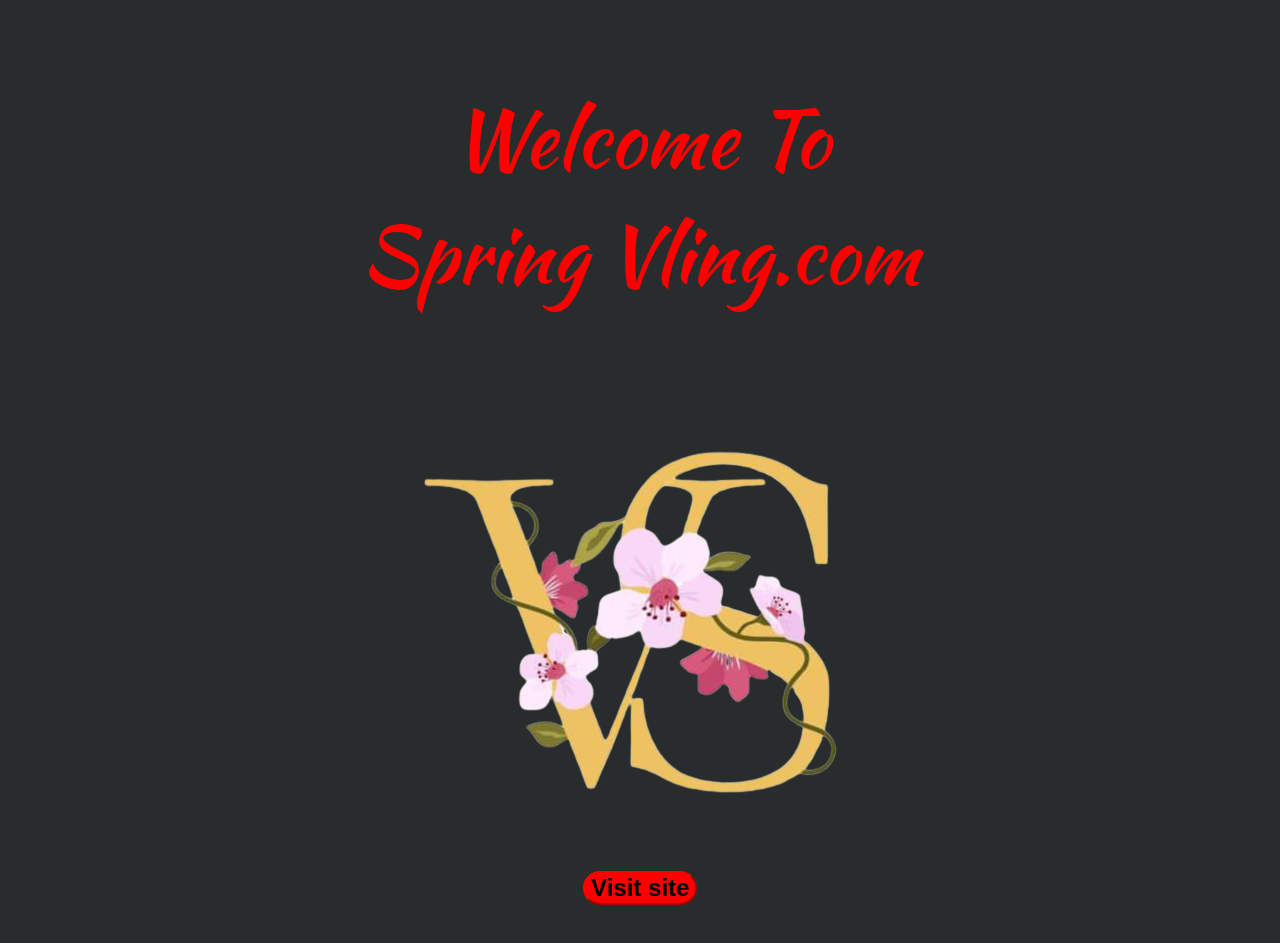
<file: index.html>
<!DOCTYPE html>
<html lang="en">
<head>
    <meta charset="UTF-8">
    <meta name="viewport" content="width=device-width, initial-scale=1.0">
    <title>Spring Vling</title>
    <link rel="preconnect" href="https://fonts.googleapis.com">
    <link rel="preconnect" href="https://fonts.gstatic.com" crossorigin>
    <link href="https://fonts.googleapis.com/css2?family=Kaushan+Script&display=swap" rel="stylesheet">
    <link rel="preconnect" href="https://fonts.googleapis.com">
    <link rel="stylesheet" href="style.css">
    <style>
        body{
            font-family: 'Kaushan Script', cursive;
        }
        .home{
            color: red;
            text-align: center;
            margin: 20%;
            margin-top: 2%;
            margin-bottom: 3%;

        }

        .name{
            font-size: 80px;
        }

        .page{
            background-color: red;
            border-radius: 20cap;
            font-size: 24px;
            border-color: red;

        }


    </style>
</head>
<body>
    <div class="home">
        <p class="name">Welcome To <br>Spring Vling.com</p>
        <img class="img" src="dark-logo.png" alt="">
        <br>
        <button id="page" class="page"><b>Visit site</b></button>

    </div>
</body>
<script>
    var home= document.getElementById("page");

    home.addEventListener("click",function(){
     window.open("home.html");
    });
</script>
</html>
</file>
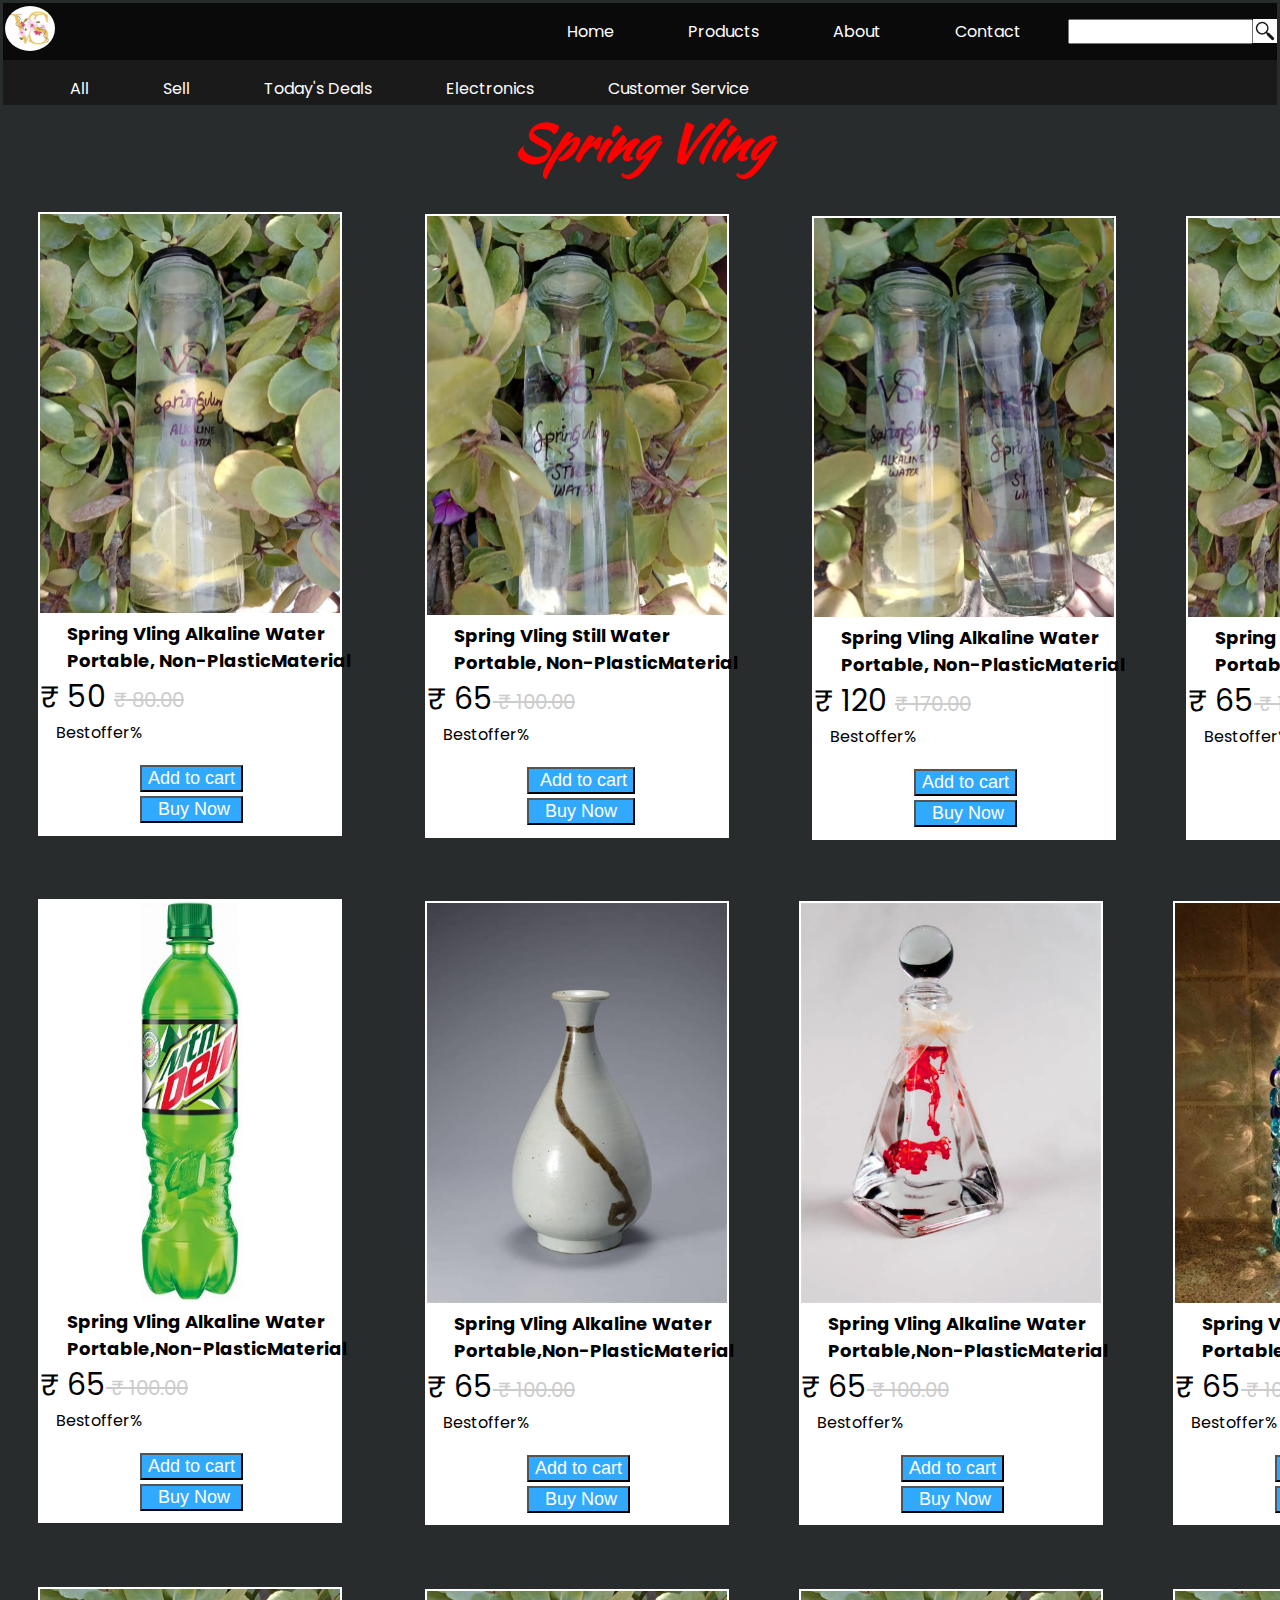
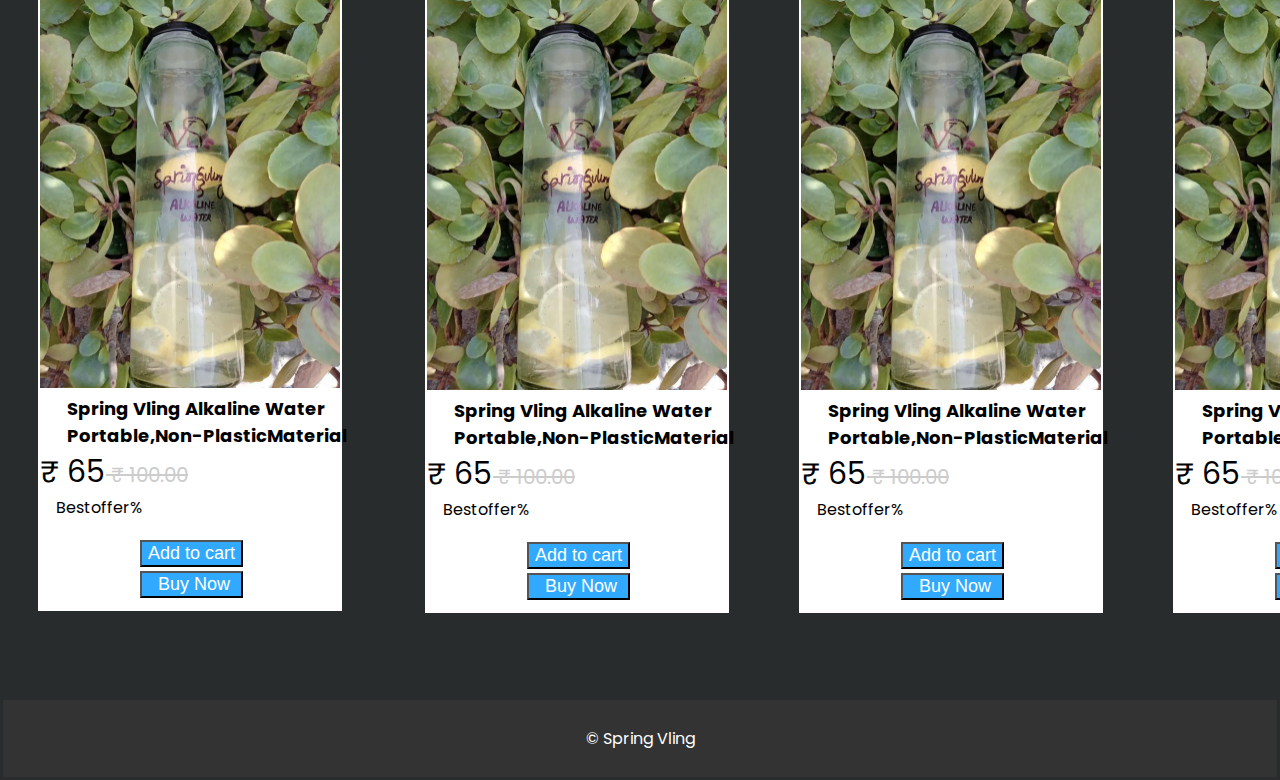
<file: home.html>
<!DOCTYPE html>
<html lang="en">

<head>
    <meta charset="UTF-8">
    <meta name="viewport" content="width=device-width, initial-scale=1.0">
    <link rel="preconnect" href="https://fonts.googleapis.com">
    <link rel="preconnect" href="https://fonts.gstatic.com" crossorigin>
    <link href="https://fonts.googleapis.com/css2?family=Kaushan+Script&display=swap" rel="stylesheet">
    <link rel="preconnect" href="https://fonts.googleapis.com">
    <link rel="preconnect" href="https://fonts.gstatic.com" crossorigin>
    <link href="https://fonts.googleapis.com/css2?family=Playfair+Display+SC:ital@1&display=swap" rel="stylesheet">
    <link rel="preconnect" href="https://fonts.googleapis.com">
    <link rel="preconnect" href="https://fonts.gstatic.com" crossorigin>
    <link
        href="https://fonts.googleapis.com/css2?family=Playfair+Display+SC:ital@1&family=Poppins:wght@300&display=swap"
        rel="stylesheet">
    <link rel="preconnect" href="https://fonts.googleapis.com">
    <link rel="preconnect" href="https://fonts.gstatic.com" crossorigin>
    <link
        href="https://fonts.googleapis.com/css2?family=Nunito+Sans:opsz@6..12&family=Playfair+Display+SC:ital@1&family=Poppins:wght@300&display=swap"
        rel="stylesheet">
    <link rel="stylesheet" href="style.css">
    <title>Spring Vling</title>
</head>

<body>
    <header>
        <nav>
            <div class="logo-img"><img class="logo" src="logo.jpeg" alt=""></div>
            <ul>
                <li><a class="aa" href="#">Home</a></li>
                <li><a class="aa" href="#">Products</a></li>
                <li><a class="aa" href="#">About</a></li>
                <li><a class="aa" href="#">Contact</a></li>
                <input type="text">
                <img class="search" src="search.jpg" alt="">
            </ul>
        </nav>
    </header>
    <main>
        <div class="all-items">
            <nav>
                <ul>
                    <li><a href="#">All</a></li>
                    <li><a href="#">Sell</a></li>
                    <li><a href="#">Today's Deals</a></li>
                    <li><a href="#">Electronics</a></li>
                    <li><a href="#">Customer Service</a></li>
                </ul>
            </nav>

        </div>
        <h1><b>Spring Vling</b></h1>
        <div class="margin">
            <div class="div-row">
                <div class="box">
                    <div>
                        <img height="399.5px" src="bollte.jpg" alt="bottle" class="img-img">
                    </div>
                    <div class="text-img">
                        <a class="a" href="item1.html"><b>Spring Vling Alkaline Water </b></a>
                        <br>
                        <a href="item1.html" class="a"><b> Portable, Non-PlasticMaterial</b></a>
                        <div class="div-price">
                            <p class="real-price"><span>₹ 50 </span><span class="price"> ₹ 80.00</span></p>
                        </div>
                        <p>&nbsp;&nbsp;&nbsp;&nbsp;Bestoffer%</p>
                        <button class="cart" >Add to cart</button>
                        <a class="buta" href="item1.html"><button class="cart">&nbsp;&nbsp;Buy Now&nbsp;</button></a>
                        <br>
                        <p></p>
                    </div>
                </div>
            </div>
            <div class="margin">
                <div class="div-row">
                    <div class="box">
                        <div>
                            <img height="399.5px" src="4.jpg" alt="bottle" class="img-img">
                        </div>
                        <div class="text-img">
                            <a class="a" href="item1.html"><b>Spring Vling Still Water </b></a>
                            <br>
                            <a href="item1.html" class="a"><b> Portable, Non-PlasticMaterial</b></a>
                            <div class="div-price">
                                <p class="real-price"><span>₹ 65</span><span class="price"> ₹ 100.00</span></p>
                            </div>
                            <p>&nbsp;&nbsp;&nbsp;&nbsp;Bestoffer%</p>
                            <button class="cart" id="cart">&nbsp;Add to cart</button>
                            <br>
                            <button class="cart">&nbsp;&nbsp;Buy Now&nbsp;&nbsp;</button>
                            <br>
                            <p></p>
                        </div>
                    </div>
                </div>

                <div class="margin">
                    <div class="div-row">
                        <div class="box">
                            <div>
                                <img height="399.5px" src="combo.jpg" alt="bottle" class="img-img">
                            </div>
                            <div class="text-img">
                                <a class="a" href="item1.html"><b>Spring Vling Alkaline Water </b></a>
                                <br>
                                <a href="item1.html" class="a"><b> Portable, Non-PlasticMaterial</b></a>
                                <div class="div-price">
                                    <p class="real-price"><span>₹ 120 </span><span class="price"> ₹ 170.00</span></p>
                                </div>
                                <p>&nbsp;&nbsp;&nbsp;&nbsp;Bestoffer%</p>
                                <button class="cart" id="cart">Add to cart</button>
                                <br>
                                <button class="cart">&nbsp;&nbsp;Buy Now&nbsp;</button>
                                <p></p>
                            </div>
                        </div>
                    </div>
                </div>
                <div class="margin">
                    <div class="div-row">
                        <div class="box">
                            <div>
                                <img height="399.5px" src="bollte.jpg" alt="bottle" class="img-img">
                            </div>
                            <div class="text-img">
                                <a class="a" href="item1.html"><b>Spring Vling Alkaline Water </b></a>
                                <br>
                                <a href="item1.html" class="a"><b> Portable,Non-PlasticMaterial</b></a>
                                <div class="div-price">
                                    <p class="real-price"><span>₹ 65</span><span class="price"> ₹ 100.00</span></p>
                                </div>
                                <p>&nbsp;&nbsp;&nbsp;&nbsp;Bestoffer%</p>
                                <button class="cart" id="cart">Add to cart</button>
                                <a class="buta" href="item1.html"><button class="cart">&nbsp;&nbsp;Buy Now&nbsp;</button></a>
                                <br>
                                <p></p>
                            </div>
                        </div>
                    </div>
                    <!-- item block -->
                    <div class="margin">
                        <div class="div-row">
                            <div class="box">
                                <div>
                                    <img height="399.5px" src="bollte.jpg" alt="bottle" class="img-img">
                                </div>
                                <div class="text-img">
                                    <a class="a" href="item1.html"><b>Spring Vling Alkaline Water </b></a>
                                    <br>
                                    <a href="item1.html" class="a"><b> Portable,Non-PlasticMaterial</b></a>
                                    <div class="div-price">
                                        <p class="real-price"><span>₹ 65</span><span class="price"> ₹ 100.00</span></p>
                                    </div>
                                    <p>&nbsp;&nbsp;&nbsp;&nbsp;Bestoffer%</p>
                                    <button class="cart" id="cart">Add to cart</button>
                                    <a class="buta" href="item1.html"><button class="cart">&nbsp;&nbsp;Buy Now&nbsp;</button></a>
                                    <br>
                                    <p></p>
                                </div>
                            </div>
                        </div>
                    </div>

    </main>
    <main>
        <div class="margin">
            <div class="div-row">
                <div class="box">
                    <div>
                        <img height="400px" width="300px"  src="16bottles.jpg" alt="bottle" class="img-img">
                    </div>
                    <div class="text-img">
                        <a class="a" href="item1.html"><b>Spring Vling Alkaline Water </b></a>
                        <br>
                        <a href="item1.html" class="a"><b> Portable,Non-PlasticMaterial</b></a>
                        <div class="div-price">
                            <p class="real-price"><span>₹ 65</span><span class="price"> ₹ 100.00</span></p>
                        </div>
                        <p>&nbsp;&nbsp;&nbsp;&nbsp;Bestoffer%</p>
                        <button class="cart" id="cart">Add to cart</button>
                        <a class="buta" href="item1.html"><button class="cart">&nbsp;&nbsp;Buy Now&nbsp;</button></a>
                        <br>
                        <p></p>
                    </div>
                </div>
            </div>
            <div class="margin">
                <div class="div-row">
                    <div class="box">
                        <div>
                            <img height="399.5px" src="15bottle.jpg" alt="bottle" class="img-img">
                        </div>
                        <div class="text-img">
                            <a class="a" href="item1.html"><b>Spring Vling Alkaline Water </b></a>
                            <br>
                            <a href="item1.html" class="a"><b> Portable,Non-PlasticMaterial</b></a>
                            <div class="div-price">
                                <p class="real-price"><span>₹ 65</span><span class="price"> ₹ 100.00</span></p>
                            </div>
                            <p>&nbsp;&nbsp;&nbsp;&nbsp;Bestoffer%</p>
                            <button class="cart" id="cart">Add to cart</button>
                            <a class="buta" href="item1.html"><button class="cart">&nbsp;&nbsp;Buy Now&nbsp;</button></a>
                            <br>
                            <p></p>
                        </div>
                    </div>
                </div>
            </div>
            <!-- item block -->
            <div class="margin">
                <div class="div-row">
                    <div class="box">
                        <div>
                            <img height="399.5px" src="10bottle.jpg" alt="bottle" class="img-img">
                        </div>
                        <div class="text-img">
                            <a class="a" href="item1.html"><b>Spring Vling Alkaline Water </b></a>
                            <br>
                            <a href="item1.html" class="a"><b> Portable,Non-PlasticMaterial</b></a>
                            <div class="div-price">
                                <p class="real-price"><span>₹ 65</span><span class="price"> ₹ 100.00</span></p>
                            </div>
                            <p>&nbsp;&nbsp;&nbsp;&nbsp;Bestoffer%</p>
                            <button class="cart" id="cart">Add to cart</button>
                            <a class="buta" href="item1.html"><button class="cart">&nbsp;&nbsp;Buy Now&nbsp;</button></a>
                            <br>
                            <p></p>
                        </div>
                    </div>
                </div>
            </div>
            <div class="margin">
                <div class="div-row">
                    <div class="box">
                        <div>
                            <img height="399.5px" src="11bottle.jpg" alt="bottle" class="img-img">
                        </div>
                        <div class="text-img">
                            <a class="a" href="item1.html"><b>Spring Vling Alkaline Water </b></a>
                            <br>
                            <a href="item1.html" class="a"><b> Portable,Non-PlasticMaterial</b></a>
                            <div class="div-price">
                                <p class="real-price"><span>₹ 65</span><span class="price"> ₹ 100.00</span></p>
                            </div>
                            <p>&nbsp;&nbsp;&nbsp;&nbsp;Bestoffer%</p>
                            <button class="cart" id="cart">Add to cart</button>
                            <a class="buta" href="item1.html"><button class="cart">&nbsp;&nbsp;Buy Now&nbsp;</button></a>
                            <br>
                            <p></p>
                        </div>
                    </div>
                </div>
            </div>
            <div class="margin">
                <div class="div-row">
                    <div class="box">
                        <div>
                            <img height="399.5px" src="9bottles.jpg" alt="bottle" class="img-img">
                        </div>
                        <div class="text-img">
                            <a class="a" href="item1.html"><b>Spring Vling Alkaline Water </b></a>
                            <br>
                            <a href="item1.html" class="a"><b> Portable,Non-PlasticMaterial</b></a>
                            <div class="div-price">
                                <p class="real-price"><span>₹ 65</span><span class="price"> ₹ 100.00</span></p>
                            </div>
                            <p>&nbsp;&nbsp;&nbsp;&nbsp;Bestoffer%</p>
                            <button class="cart" id="cart">Add to cart</button>
                            <a class="buta" href="item1.html"><button class="cart">&nbsp;&nbsp;Buy Now&nbsp;</button></a>
                            <br>
                            <p></p>
                        </div>
                    </div>
                </div>

    </main>
    <main>
        <div class="margin">
            <div class="div-row">
                <div class="box">
                    <div>
                        <img height="399.5px" src="bollte.jpg" alt="bottle" class="img-img">
                    </div>
                    <div class="text-img">
                        <a class="a" href="item1.html"><b>Spring Vling Alkaline Water </b></a>
                        <br>
                        <a href="item1.html" class="a"><b> Portable,Non-PlasticMaterial</b></a>
                        <div class="div-price">
                            <p class="real-price"><span>₹ 65</span><span class="price"> ₹ 100.00</span></p>
                        </div>
                        <p>&nbsp;&nbsp;&nbsp;&nbsp;Bestoffer%</p>
                        <button class="cart" id="cart">Add to cart</button>
                        <a class="buta" href="item1.html"><button class="cart">&nbsp;&nbsp;Buy Now&nbsp;</button></a>
                        <br>
                        <p></p>
                    </div>
                </div>
            </div>
            <div class="margin">
                <div class="div-row">
                    <div class="box">
                        <div>
                            <img height="399.5px" src="bollte.jpg" alt="bottle" class="img-img">
                        </div>
                        <div class="text-img">
                            <a class="a" href="item1.html"><b>Spring Vling Alkaline Water </b></a>
                            <br>
                            <a href="item1.html" class="a"><b> Portable,Non-PlasticMaterial</b></a>
                            <div class="div-price">
                                <p class="real-price"><span>₹ 65</span><span class="price"> ₹ 100.00</span></p>
                            </div>
                            <p>&nbsp;&nbsp;&nbsp;&nbsp;Bestoffer%</p>
                            <button class="cart" id="cart">Add to cart</button>
                            <a class="buta" href="item1.html"><button class="cart">&nbsp;&nbsp;Buy Now&nbsp;</button></a>
                            <br>
                            <p></p>
                        </div>
                    </div>
                </div>
            </div>
            <!-- item block -->
            <div class="margin">
                <div class="div-row">
                    <div class="box">
                        <div>
                            <img height="399.5px" src="bollte.jpg" alt="bottle" class="img-img">
                        </div>
                        <div class="text-img">
                            <a class="a" href="item1.html"><b>Spring Vling Alkaline Water </b></a>
                            <br>
                            <a href="item1.html" class="a"><b> Portable,Non-PlasticMaterial</b></a>
                            <div class="div-price">
                                <p class="real-price"><span>₹ 65</span><span class="price"> ₹ 100.00</span></p>
                            </div>
                            <p>&nbsp;&nbsp;&nbsp;&nbsp;Bestoffer%</p>
                            <button class="cart" id="cart">Add to cart</button>
                            <a class="buta" href="item1.html"><button class="cart">&nbsp;&nbsp;Buy Now&nbsp;</button></a>
                            <br>
                            <p></p>
                        </div>
                    </div>
                </div>
            </div>
            <div class="margin">
                <div class="div-row">
                    <div class="box">
                        <div>
                            <img height="399.5px" src="bollte.jpg" alt="bottle" class="img-img">
                        </div>
                        <div class="text-img">
                            <a class="a" href="item1.html"><b>Spring Vling Alkaline Water </b></a>
                            <br>
                            <a href="item1.html" class="a"><b> Portable,Non-PlasticMaterial</b></a>
                            <div class="div-price">
                                <p class="real-price"><span>₹ 65</span><span class="price"> ₹ 100.00</span></p>
                            </div>
                            <p>&nbsp;&nbsp;&nbsp;&nbsp;Bestoffer%</p>
                            <button class="cart" id="cart">Add to cart</button>
                            <a class="buta" href="item1.html"><button class="cart">&nbsp;&nbsp;Buy Now&nbsp;</button></a>
                            <br>
                            <p></p>
                        </div>
                    </div>
                </div>
            </div>
            <div class="margin">
                <div class="div-row">
                    <div class="box">
                        <div>
                            <img height="399.5px" src="bollte.jpg" alt="bottle" class="img-img">
                        </div>
                        <div class="text-img">
                            <a class="a" href="item1.html"><b>Spring Vling Alkaline Water </b></a>
                            <br>
                            <a href="item1.html" class="a"><b> Portable,Non-PlasticMaterial</b></a>
                            <div class="div-price">
                                <p class="real-price"><span>₹ 65</span><span class="price"> ₹ 100.00</span></p>
                            </div>
                            <p>&nbsp;&nbsp;&nbsp;&nbsp;Bestoffer%</p>
                            <button class="cart" id="cart">Add to cart</button>
                            <a class="buta" href="item1.html"><button class="cart">&nbsp;&nbsp;Buy Now&nbsp;</button></a>
                            <br>
                            <p></p>
                        </div>
                    </div>
                </div>

    </main>
    &nbsp;&nbsp;
    &nbsp;&nbsp;
    &nbsp;&nbsp;

    <footer>
        <p>&copy; Spring Vling</p>
    </footer>
    <script src="script.js"></script>

</body>

</html>
</file>
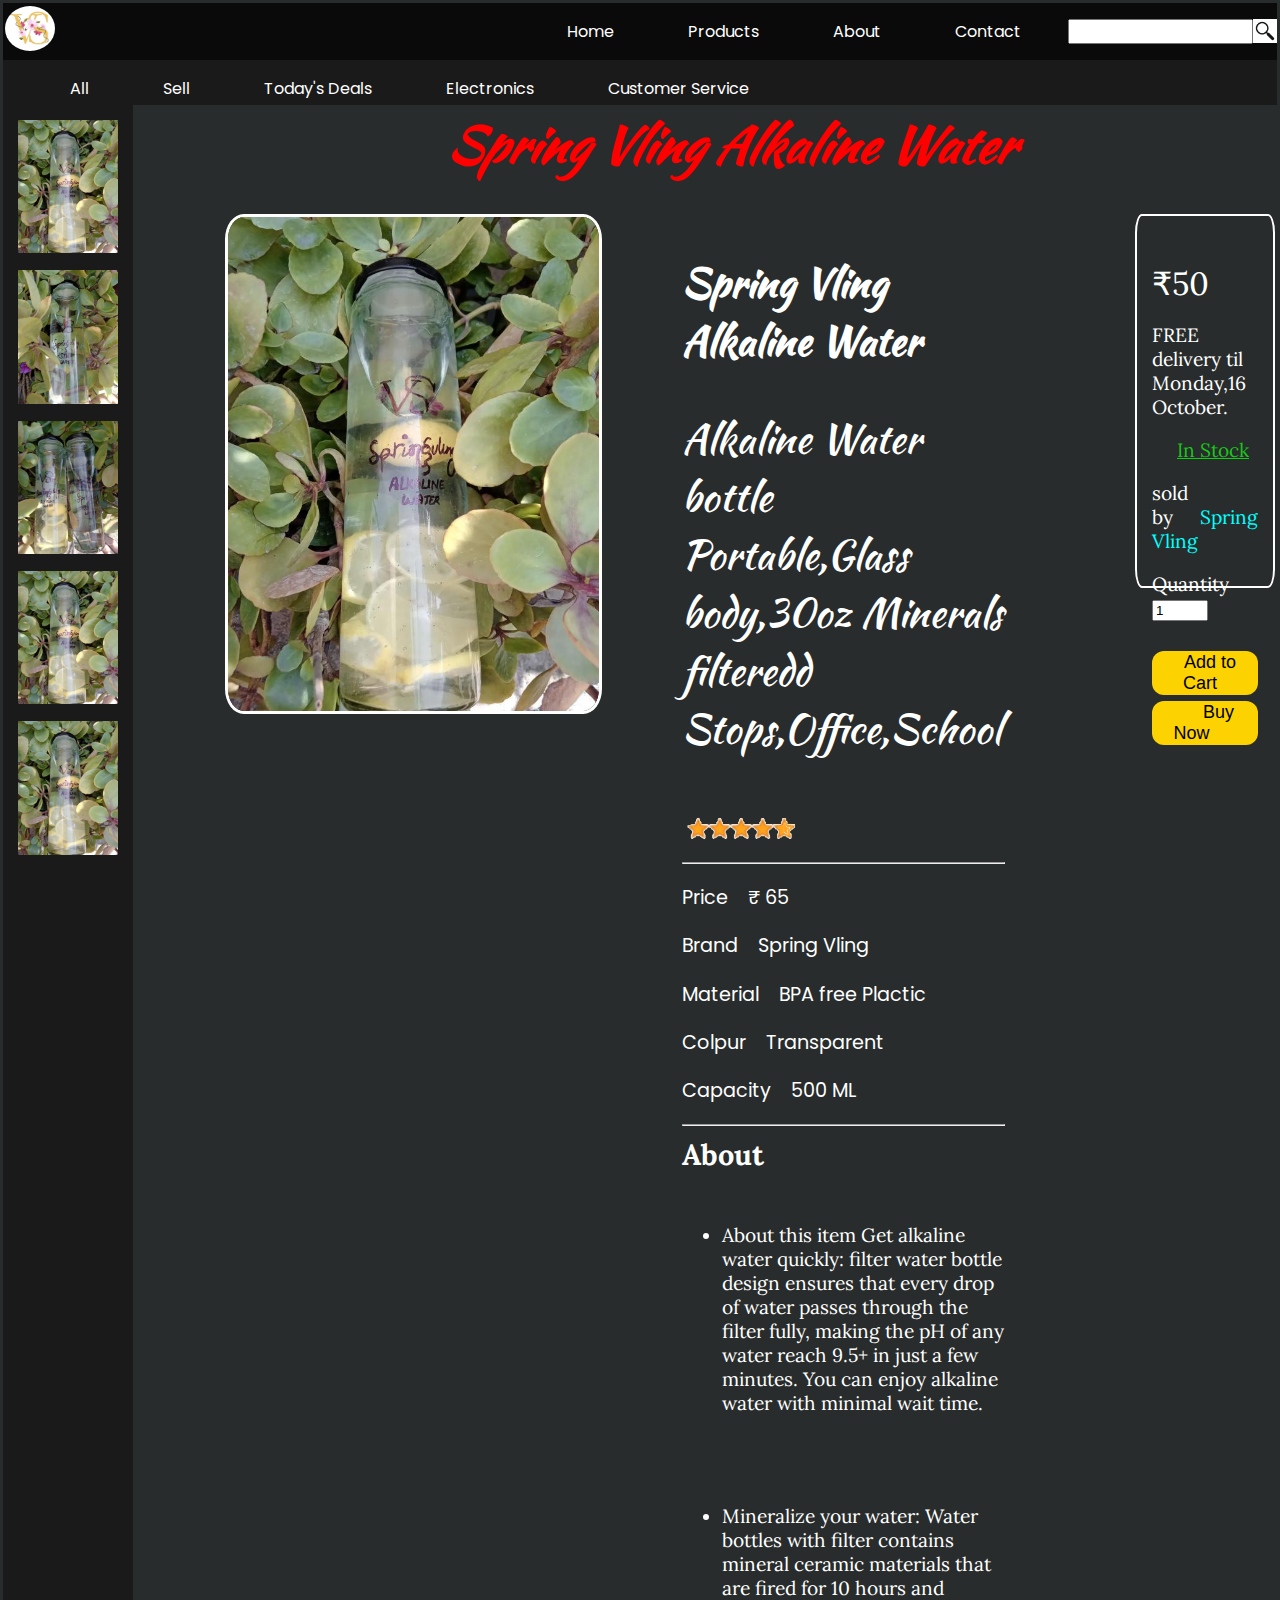
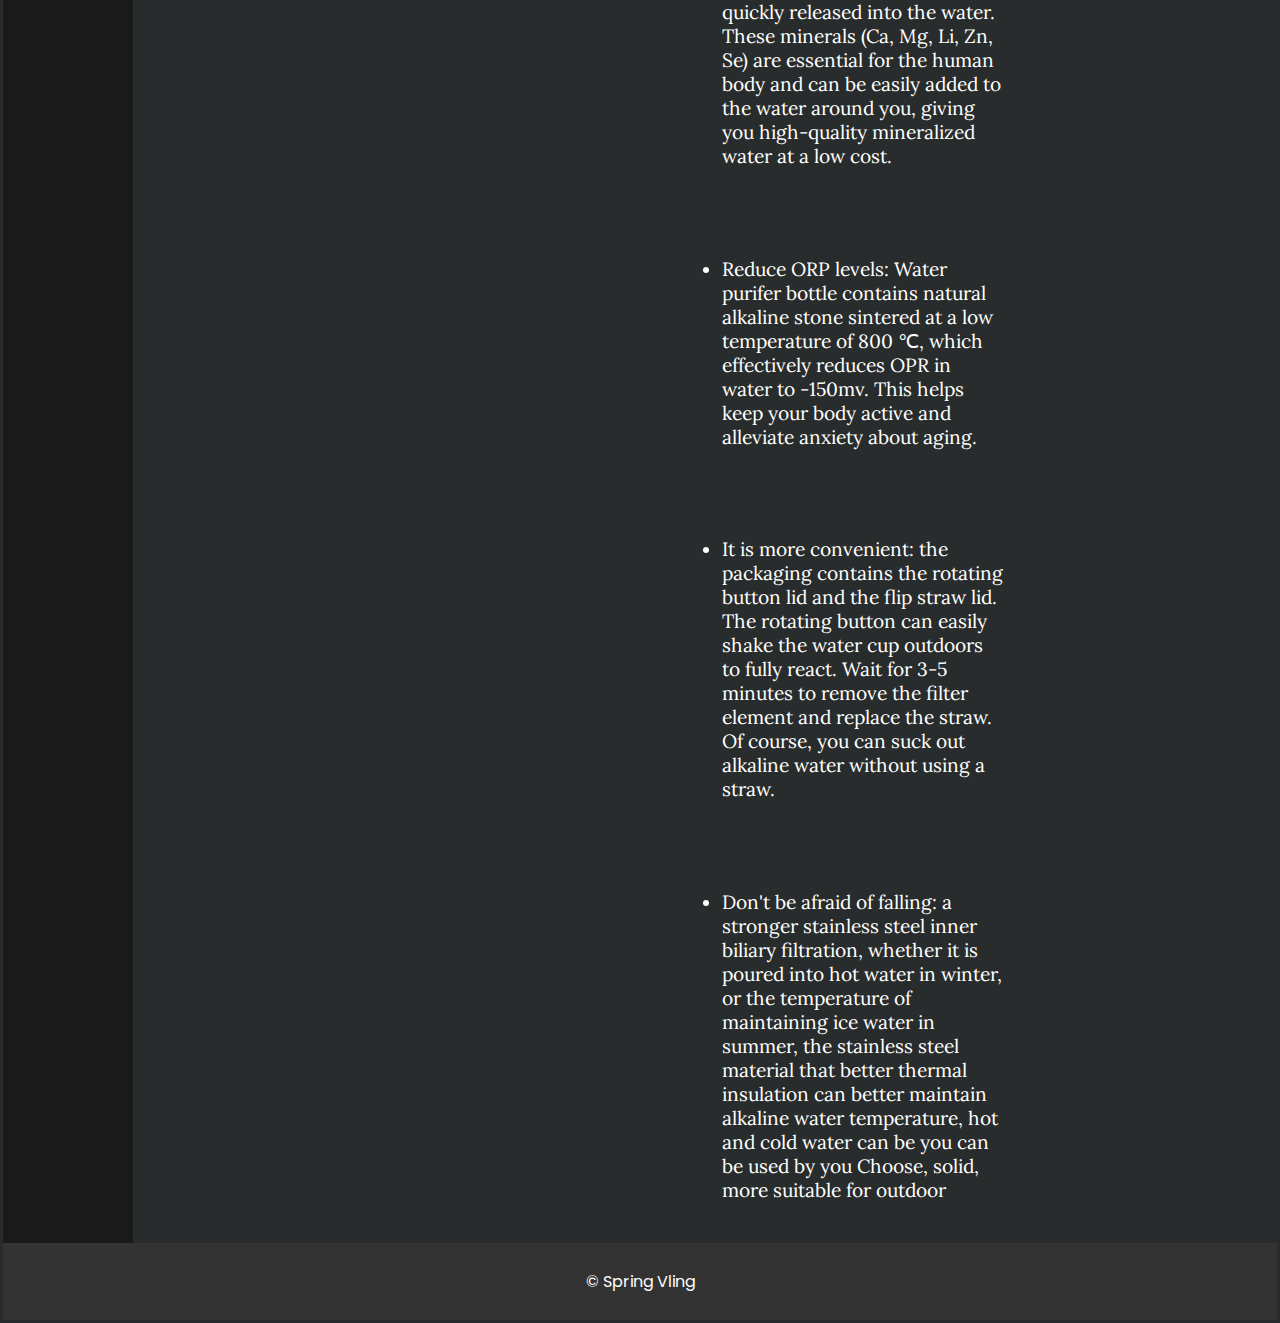
<file: item1.html>
<!DOCTYPE html>
<html lang="en">

<head>
    <meta charset="UTF-8">
    <meta name="viewport" content="width=device-width, initial-scale=1.0">
    <link rel="preconnect" href="https://fonts.googleapis.com">
    <link rel="preconnect" href="https://fonts.gstatic.com" crossorigin>
    <link href="https://fonts.googleapis.com/css2?family=Kaushan+Script&display=swap" rel="stylesheet">
    <link rel="preconnect" href="https://fonts.googleapis.com">
    <link rel="preconnect" href="https://fonts.gstatic.com" crossorigin>
    <link href="https://fonts.googleapis.com/css2?family=Playfair+Display+SC:ital@1&display=swap" rel="stylesheet">
    <link rel="preconnect" href="https://fonts.googleapis.com">
    <link rel="preconnect" href="https://fonts.gstatic.com" crossorigin>
    <link
        href="https://fonts.googleapis.com/css2?family=Playfair+Display+SC:ital@1&family=Poppins:wght@300&display=swap"
        rel="stylesheet">
    <link rel="preconnect" href="https://fonts.googleapis.com">
    <link rel="preconnect" href="https://fonts.gstatic.com" crossorigin>
    <link
        href="https://fonts.googleapis.com/css2?family=Nunito+Sans:opsz@6..12&family=Playfair+Display+SC:ital@1&family=Poppins:wght@300&display=swap"
        rel="stylesheet">
        <link rel="preconnect" href="https://fonts.googleapis.com">
        <link rel="preconnect" href="https://fonts.gstatic.com" crossorigin>
        <link href="https://fonts.googleapis.com/css2?family=Young+Serif&display=swap" rel="stylesheet">
        <link rel="preconnect" href="https://fonts.googleapis.com">
        <link rel="preconnect" href="https://fonts.gstatic.com" crossorigin>
        <link href="https://fonts.googleapis.com/css2?family=Lora:ital@1&family=Young+Serif&display=swap" rel="stylesheet">
    <link rel="stylesheet" href="style.css">
    <link rel="stylesheet" href="item1.css">
    <title>Spring Vling</title>
</head>

<body>
    <header>
        <nav>
            <div class="logo-img"><img class="logo" src="logo.jpeg" alt=""></div>
            <ul>
                <li><a class="aa" href="#">Home</a></li>
                <li><a class="aa" href="#">Products</a></li>
                <li><a class="aa" href="#">About</a></li>
                <li><a class="aa" href="#">Contact</a></li>
                <input type="text">
                <img class="search" src="search.jpg" alt="">
            </ul>
        </nav>
    </header>
    <main>
        <div class="all-items">
            <nav>
                <ul>
                    <li><a href="#">All</a></li>
                    <li><a href="#">Sell</a></li>
                    <li><a href="#">Today's Deals</a></li>
                    <li><a href="#">Electronics</a></li>
                    <li><a href="#">Customer Service</a></li>
                </ul>
            </nav>

        </div>
        <div class="it-main">
            <div class="div-it-image">
                <img class="div-img" src="bollte.jpg" alt="">
                <img class="div-img" src="4.jpg" alt="">
                <img class="div-img" src="combo.jpg" alt="">
                <img class="div-img" src="bollte.jpg" alt="">
                <img class="div-img" src="bollte.jpg" alt="">

            </div>

            <div class="outer">
                <div class="it-h1"> 
                    <h1><b>Spring Vling Alkaline Water</b></h1>
                </div>
                <div class="center-box">
                    <div class="it-img">
                        <div class="i-img"><img class="it-img-img" src="bollte.jpg" alt="bottle"></div>
                    </div>
                    <div class="i-text">
                        <p class="it-title"><b>Spring Vling Alkaline Water</b></p>
                        <p class="it-title">Alkaline Water bottle <br>  Portable,Glass body,30oz Minerals filteredd Stops,Office,School  </p>
                        <div class="sb-i-text">
                            <img class="start" src="start.png" alt="">
                        </div>
                        <hr>
                        <div class="text-detail">
                            <p>Price &nbsp;&nbsp; ₹ 65</p>
                            <p>Brand &nbsp;&nbsp; Spring Vling</p>
                            <p>Material &nbsp;&nbsp; BPA free Plactic</p>
                            <p>Colpur &nbsp;&nbsp; Transparent</p>
                            <p>Capacity &nbsp;&nbsp; 500 ML</p>

                        </div>
                        <hr>
                        <div class="div-about">
                            <p class="it-about"><b>About</b></p>
                            <nav class="nav-text">
                                <ul class="text-list">
                                    <li>
                                        <p>About this item
                            Get alkaline water quickly: filter water bottle design ensures that every drop of water passes through the filter fully, making the pH of any water reach 9.5+ in just a few minutes. You can enjoy alkaline water with minimal wait time.</p></li></ul></nav>
                            <nav class="nav-text">
                                <ul class="text-list">
                                    <li>
                                        <p>Mineralize your water: Water bottles with filter contains mineral ceramic materials that are fired for 10 hours and quickly released into the water. These minerals (Ca, Mg, Li, Zn, Se) are essential for the human body and can be easily added to the water around you, giving you high-quality mineralized water at a low cost.

                                        </p>
                                    </li>
                                </ul>
                            </nav>
                            <nav class="nav-text">
                                <ul class="text-list">
                                    <li>
                                        <p>
                                            Reduce ORP levels: Water purifer bottle contains natural alkaline stone sintered at a low temperature of 800 ℃, which effectively reduces OPR in water to -150mv. This helps keep your body active and alleviate anxiety about aging.
                                        </p>
                                    </li>
                                </ul>
                            </nav>
                           <nav class="nav-text">
                            <ul class="text-list">
                                <li>
                                    <p>
                                        It is more convenient: the packaging contains the rotating button lid and the flip straw lid. The rotating button can easily shake the water cup outdoors to fully react. Wait for 3-5 minutes to remove the filter element and replace the straw. Of course, you can suck out alkaline water without using a straw.
                                    </p>
                                </li>
                            </ul>
                        </nav> 
                        <nav class="nav-text">
                            <ul class="text-list">
                                <li>
                                    <p>
                                        Don't be afraid of falling: a stronger stainless steel inner biliary filtration, whether it is poured into hot water in winter, or the temperature of maintaining ice water in summer, the stainless steel material that better thermal insulation can better maintain alkaline water temperature, hot and cold water can be you can be used by you Choose, solid, more suitable for outdoor
                         
                                    </p>
                                </li>
                            </ul>
                        </nav> 
                        </div>
                    </div>
                    <div class="it-price">
                        <div class="price-title">
                           <p class="it-price-price">₹50</p>
                           <p  class="it-price-delivery" >FREE delivery til Monday,16 October.</p>
                         <p class="stock"><u>In Stock</u></p>
                         <p>sold by<a class="dd" href="home.html">Spring Vling</a></p>
                         Quantity
                         <input type="number" id="quantity" value="1" min="1" max="10">
                         <br>
                          <div class="quantity-selector">
                             <br>
                             <button class="it-cart">&nbsp;&nbsp;Add to Cart&nbsp;&nbsp;</button>
                             <br>
                             <button class="it-cart"><a class="order-a" href="order.html">Buy Now </a></button>
                          </div>

                        </div>
                    </div>
                </div>
            </div>
        </div>

    
        <footer>
            <p>&copy; Spring Vling</p>
        </footer>
        <script src="script.js"></script>
    
    </body>
    
    </html>
</file>
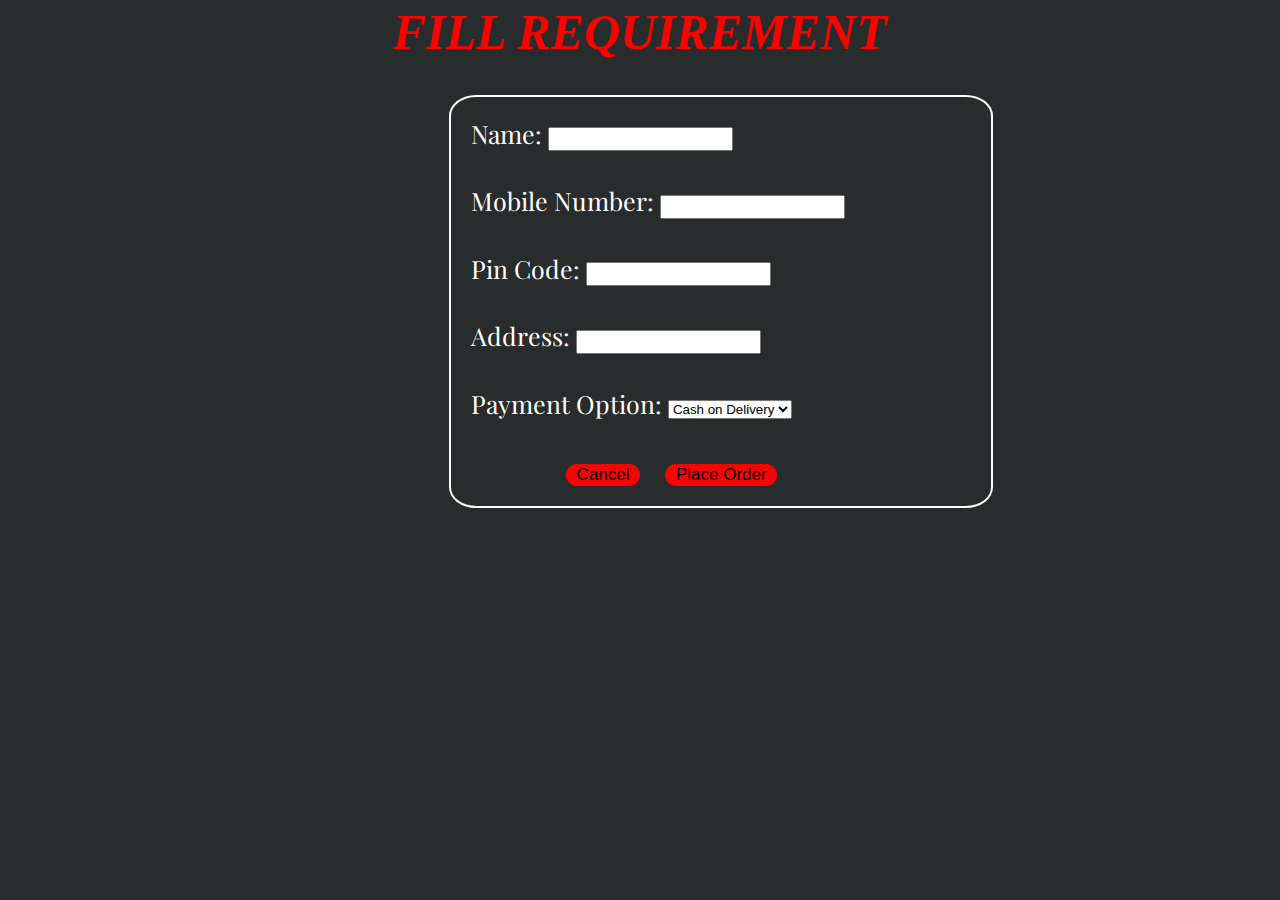
<file: order.html>
<!DOCTYPE html>
<html lang="en">

<head>
    <meta charset="UTF-8">
    <meta name="viewport" content="width=device-width, initial-scale=1.0">
    <title>Document</title>
    <link rel="preconnect" href="https://fonts.googleapis.com">
<link rel="preconnect" href="https://fonts.gstatic.com" crossorigin>
<link href="https://fonts.googleapis.com/css2?family=Nunito+Sans:opsz@6..12&family=Playfair+Display+SC:ital@1&family=Playfair+Display:ital,wght@1,500&family=Poppins:wght@300&display=swap" rel="stylesheet">
    <link rel="stylesheet" href="style.css">
    <style>
        .cen {
            width: 500px;
            height: 400px;
            margin-left: 35%;
            margin-right: 20%;
            margin-top: 25px;
            margin-bottom: 10px;
        }
        .cen2{
            border: 2px solid white;
            border-radius: 5%;
            padding: 20px;
            width: 500px;
        }
        body{
           font-family: 'Playfair Display', serif;
           font-size: 25px;
        }
        .butt{
            background-color: red;
            border-radius: 50cap;
            font-size:17px; 
            border: 0;
            margin-left:95px ;
            margin-right:14px;
        }            
        .butt1{
            background-color: red;
            border-radius: 50cap;
            font-size:17px; 
            border: 0;
            margin-left:5px ;
            margin-right:14px;
            
        }
        input{
            height: 18px;

        }
        .thanks{
            color: rgb(255, 0, 0);
            font-size: 50px;
            text-align: center;
        }
    </style>

</head>

<body>
    <h1>FILL REQUIREMENT</h1>
    <div class="cen">
        <div class="cen2">
                <label for="#">Name:</label>
                <input type="text">
                <br>
                <br>
                <label for="#">Mobile Number:</label>
                <input type="text">
                <br>
                <br>
                <label for="#">Pin Code:</label>
                <input type="text" name="" id="">
                <br>
                <br>
                <label for="#">Address:</label>
                <input type="text">
                <br>
                <br>
                <label for="payment">Payment Option:</label>
                <select id="payment" name="payment" required>
                    <option value="cash">Cash on Delivery</option>
                    <option value="online">Online Payment</option>
                </select>
                <br>
                <br>
                <label for=""></label>
                <button class="butt">&nbsp;Cancel&nbsp;</button>
                <button class="butt1" id="showButton">&nbsp;Place Order&nbsp;</button>

        </div>
        <p class="thanks" id="displayText" style="display: none;">&nbsp;&nbsp; Order Placed <br>&nbsp;&nbsp;Thanks For your Support</p>

    </div>
    
    <script>
        // Get references to the button and the text element
const showButton = document.getElementById('showButton');
const displayText = document.getElementById('displayText');

// Add a click event listener to the button
showButton.addEventListener('click', function() {
    // Toggle the visibility of the text element
    if (displayText.style.display === 'none') {
        displayText.style.display = 'block';
    } else {
        displayText.style.display = 'none';
    }
});

    </script>
</body>

</html>
</file>
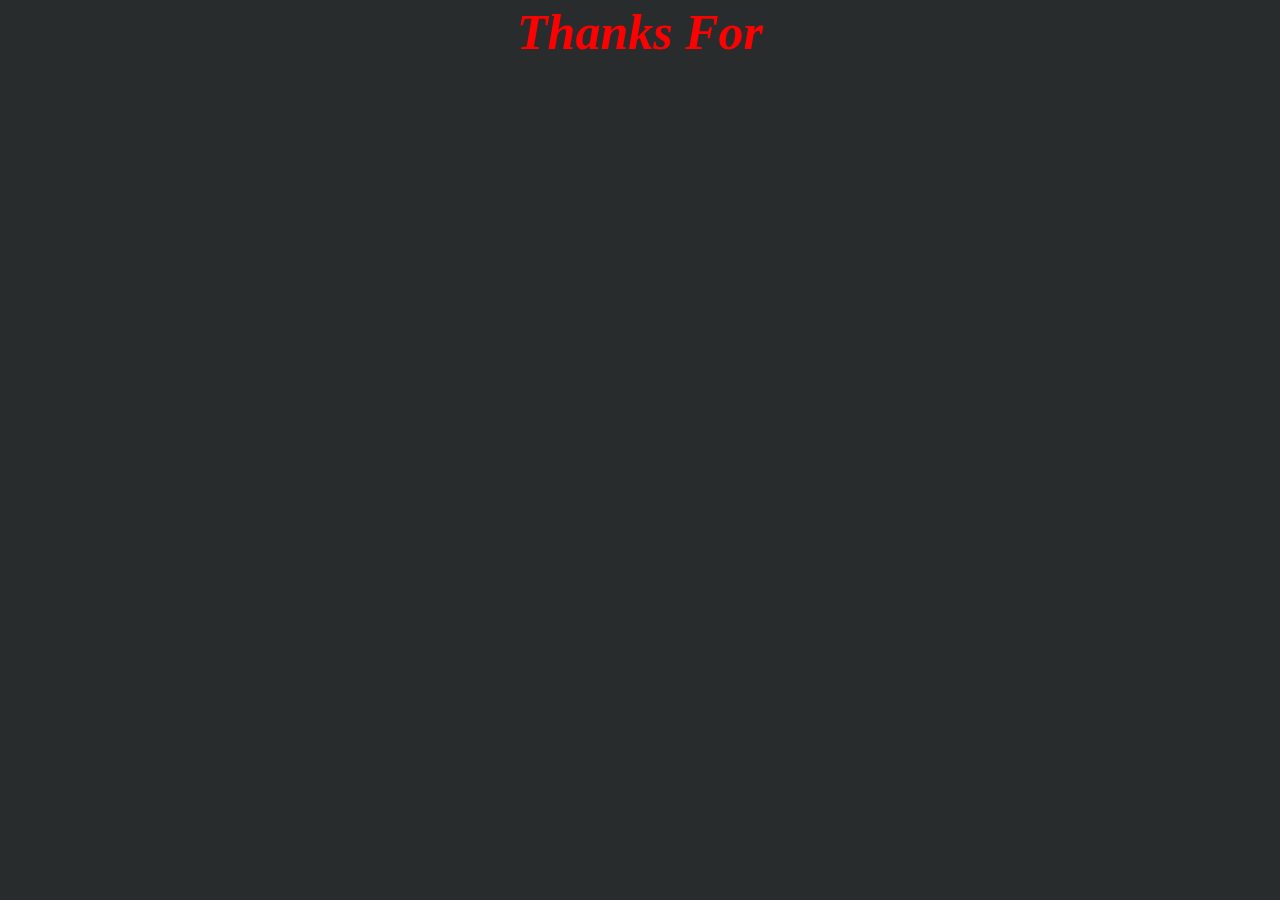
<file: thanks.html>
<!DOCTYPE html>
<html lang="en">
<head>
    <meta charset="UTF-8">
    <meta name="viewport" content="width=device-width, initial-scale=1.0">
    <title>Document</title>
    <link rel="stylesheet" href="style.css">
</head>
<body>
    <H1>Thanks For </H1>

</body>
</html>
</file>
<file: style.css>
body{
    background-color: rgb(41, 44, 44);
    color: white                ;
    margin: 3px;
    padding: 0;
    /*font-family: 'Playfair Display SC', serif;
font-family: 'Poppins', sans-serif;*/
font-family: 'Nunito Sans', sans-serif;
font-family: 'Playfair Display SC', serif;
font-family: 'Poppins', sans-serif;
}
.logo{
    height: 45px;
    border-radius: 50%;
    margin-left: 2px;

}
.logo-img{
    height: 50%;
}

.all-items{
    background-color:rgba(26, 25, 25, 0.897);
    height: 45px;
    text-align:center;

}
nav {
    display: flex;
    justify-content: space-between;
    align-items: center;
    /*max-width: 1200px; */
    margin: 0 auto;
}
ul {
    list-style: none;
    display: flex;
}

ul li {
    margin-right: 20px;
}

ul li:last-child {
    margin-right: 0;
}

a {
    text-decoration: none;
    color: #fff;
    padding: 27px; 
}

header {
    background-color: #0a0a0a;
    color: #fff;
    padding: 0px 0;
}
header nav {
    display: flex;
    justify-content: space-between;
    align-items: center;
    /*max-width: 1200px;*/
    margin: 0 auto;
}
nav ul {
    list-style: none;
    display: flex;
}

nav ul li {
    margin-right: 20px;
}

nav ul li:last-child {
    margin-right: 0;
}

nav a .a {
    text-decoration: none;
    color: #fff;
}

/* Style the product listings */

/* Style the footer */
footer {
    background-color: #333;
    color: #fff;
    text-align: center;
    padding: 10px 0;
}


h1{
    text-align: center;
    font-family: Arial, sans-serif;
    font-style: italic;
    font-size-adjust: auto;
    font-size: 50px;
    margin-top: 1px;
    color: red;
    font-weight: 95%;
    font-family: 'Kaushan Script', cursive;
}

.logo-text{
    font-family: 'Kaushan Script', cursive;
    color: red;
    font-size: large;
    margin-left: 1px;
}

.item{
    width: 10%;
    height: 340px;
}

.sb-item{
    height: 123vh;
    margin-left: 3px;
    text-align: left;
    color: black;

}


.search{
    height: 24px;
    margin-left: 0;

}

.box1{
    display: grid;
    grid-template-columns: repeat(9, 1fr);
    grid-template-columns: repeat(3, 100px);
    gap: 10px;
    width: 20px;
    border: 2px solid black;
    background-color: white;
    color: black;
    margin-bottom: 20%;
    margin-left: 9%;
    margin-right: 9%;


}

.display{
    display: flex;
}

.margin{
    margin:40%;
    margin-top:0px;
    margin-bottom: 5%;
    margin-left: 35px;
    margin-right: 35px;
    height: 620px;
    background-color: white;
    color: black;
    width: 300px;
    border: 2px solid white;
    display: flex;


}



.tex-tittle{
    margin-bottom: 1px;
}

.a{
    color: rgb(0, 0, 0);
    text-align: center;
    font-size: large;
    
}

.a:hover{
    color: rgba(41, 44, 206, 0.808);
    text-align: center;
}

.box{
    width: 300px;
}


.cart2{
    text-align: center;
    justify-content: center;
    margin-left: 100px;
    margin-top: 4px;
    background-color:#1a3bdee3;
    font-size: large;
    color: white;
    border: 2 solid black;
}

.cart2:hover{
    text-align: center;
    justify-content: center;
    margin-left: 100px;
    margin-top: 4px;
    background-color:#FCD200;
    font-size: large;
    border: 2 solid black;
    color:white;
}
.cart{
    text-align: center;
    justify-content: center;
    margin-left: 100px;
    margin-top: 4px;
    background-color:#0095ffce;
    font-size: large;
    color: white;
    border: 2 solid black;
}

.cart:hover{
    text-align: center;
    justify-content: center;
    margin-left: 100px;
    margin-top: 4px;
    background-color:#2360dce3;
    font-size: large;
    border: 2 solid black;
    color:white;
}

.price{
    text-decoration: 
    line-through;
    color: #ccc;
    margin-right: 5px;
    font-size: 20px;
}

.div-price{
    font-size: 30px;
    margin-bottom: -30px;
    margin-top: -30px;
}

.text-img{
    padding-bottom: 0;
    padding: 0;
    width: 400px;
}

.div-row{
    display: grid;
    grid-template-columns: repeat(6, 1fr); 
    grid-template-rows: repeat(3, 1fr); 
    gap: 10px; 
    width: 370px; 
    height: 550px; 
}

.buta{
    text-align: center;
    margin-left: -27px;
}
</file>
<file: item1.css>
.it-h1{
    text-align: center;
    margin-left: 50px;
    margin-bottom: 12px;

}
.outer{
    margin: 2px; 
}
.center-box{
    display: flex;
}
.it-img{
    margin-left: 90px;
    width: 377px;
    border-radius: 5%;
    color: black;
    text-align: center;
    justify-content: center;

}

.it-img-img{
    height: 500px;
    border: 3px solid white;
    border-radius: 5%;
    box-sizing: border-box;
}

.i-img{
    margin-bottom: 0%;
    max-height: 100px;

}

.i-text{
    margin-left: 80px;
    margin-right: 0;
    height: 10;
    max-width: 620px;
    font-size: larger;
}

.title{
    font-size: larger;
}

.it-price{
    font-family: 'Lora', serif;
    border-radius: 5%;
    margin-left: 130px;
    color: black;
    text-align: right;
    justify-content: right;
    max-height: 370px;
    max-width: 600px;
    border: 2px solid white;
}
.div-it-image{
    background-color:rgba(26, 25, 25, 0.897);
    padding: 10px;
    width: 120px;
}

.div-img{
    width: 100px;
    padding: 5px;
    border: 1px ;
    border-radius: 5%;
}

.it-main{
    display: flex;
}

.start{
    height: 35px;
    margin-top: 12px;
}

.sb-i-text{
    width: 300px;
}

.price-title{
    text-align: left;
    padding: 15px;
    border-radius: 5%;
    color:white;
}

.dd{
    color: aqua;
}

.quantity-selector{
    text-align: center;
}

.div-about{
    font-family: 'Lora', serif;
}

.it-price-price{
    font-size: 32px;
    margin-bottom: 0;
    
}

.it-price-delivery{
    border: 0;


}

.it-about{
    font-size: 150%;
    margin-bottom: 0;
    margin-top: 0;

}

.it-title{
    font-size: 40px;
    font-family: 'Kaushan Script', cursive;
  
}

.text-list{
    list-style-type: disc;

}

.it-price{
    font-size: larger;
}

.it-cart{
    text-align: center;
    justify-content: center;
    margin-top: 6px;
    background-color:#FCD200;
    font-size: large;
    color: rgb(0, 0, 0);
    border:0;
    border-radius: 12px;
}
.it-cart:hover{
    text-align: center;
    justify-content: center;
    margin-top: 6px;
    background-color:#FCD200;
    font-size: large;
    color: rgb(0, 0, 0);
    border: 0;
    border-radius: 12px;
}

.order-a{
    color: black;
}
.stock{
    color: rgba(22, 216, 22, 0.904);
    margin-left: 25px;
}
.nav-text{
    margin-top: 12px;
}
</file>
